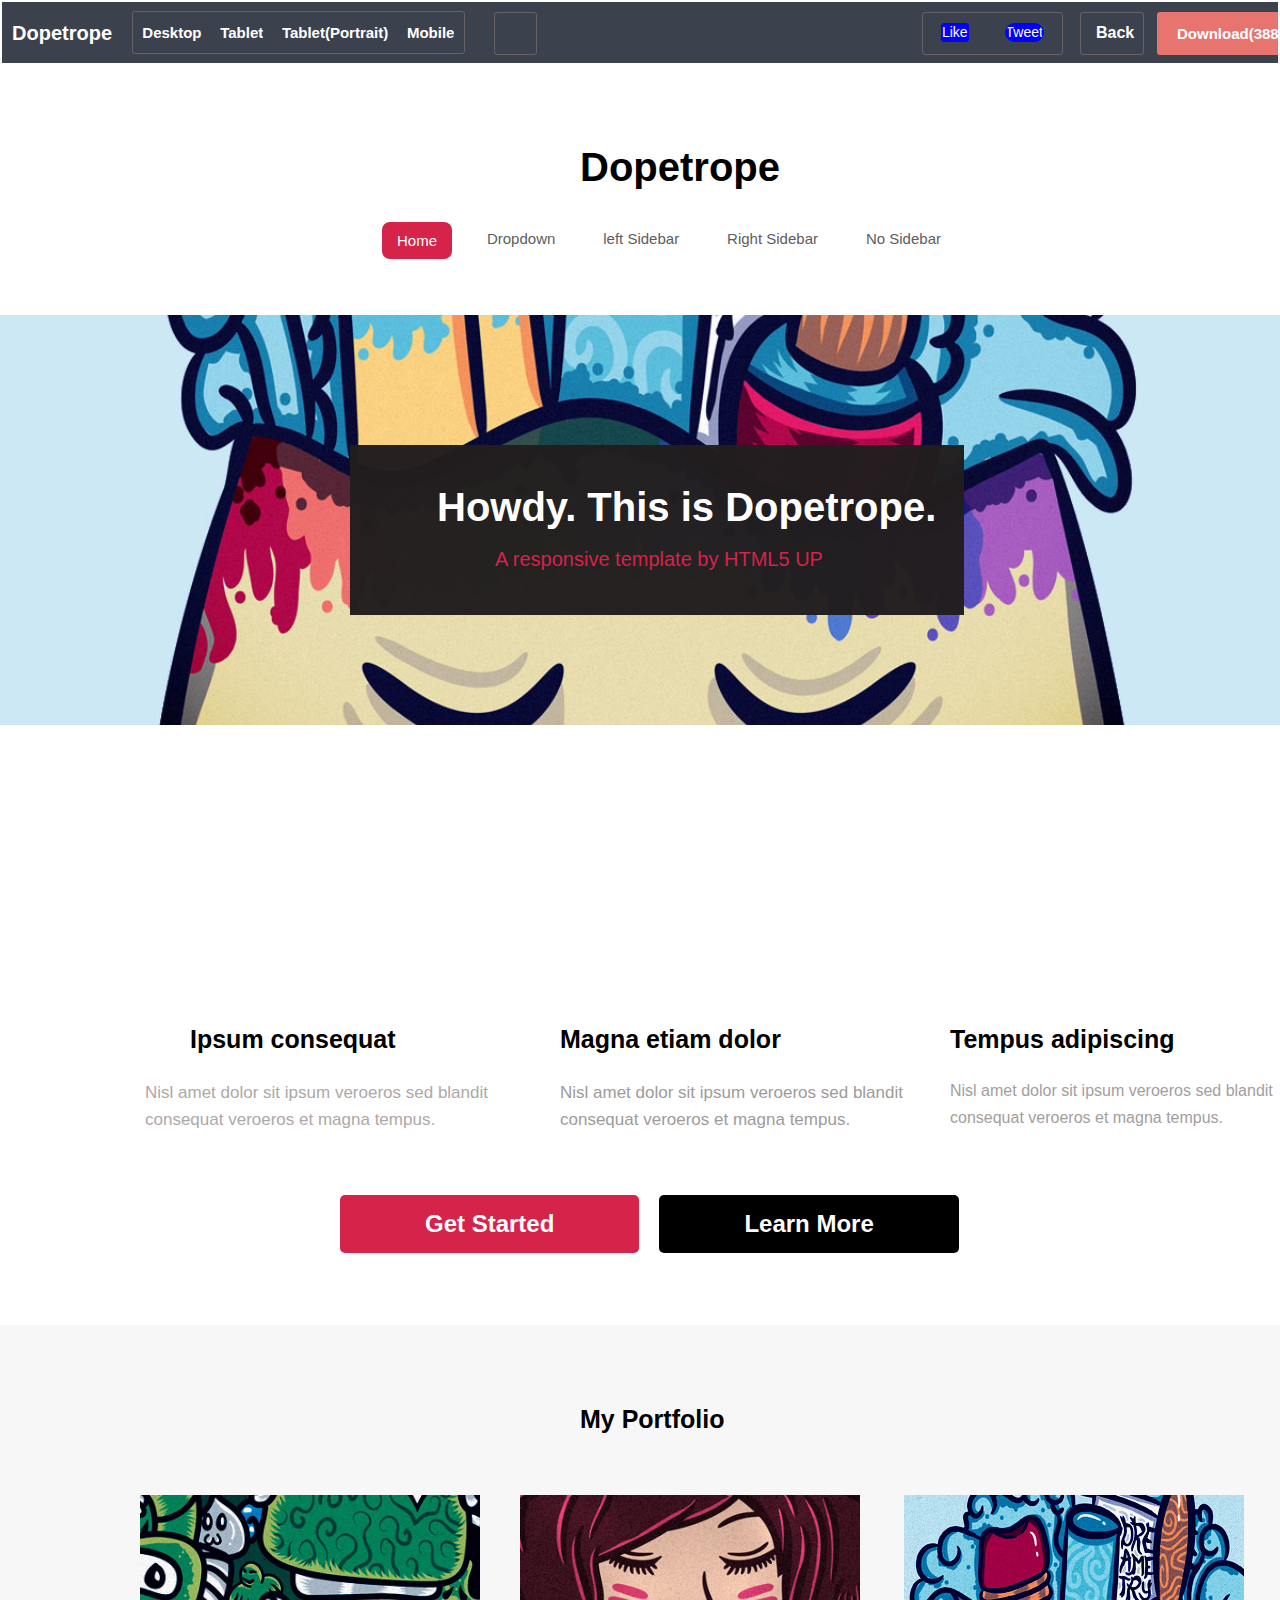
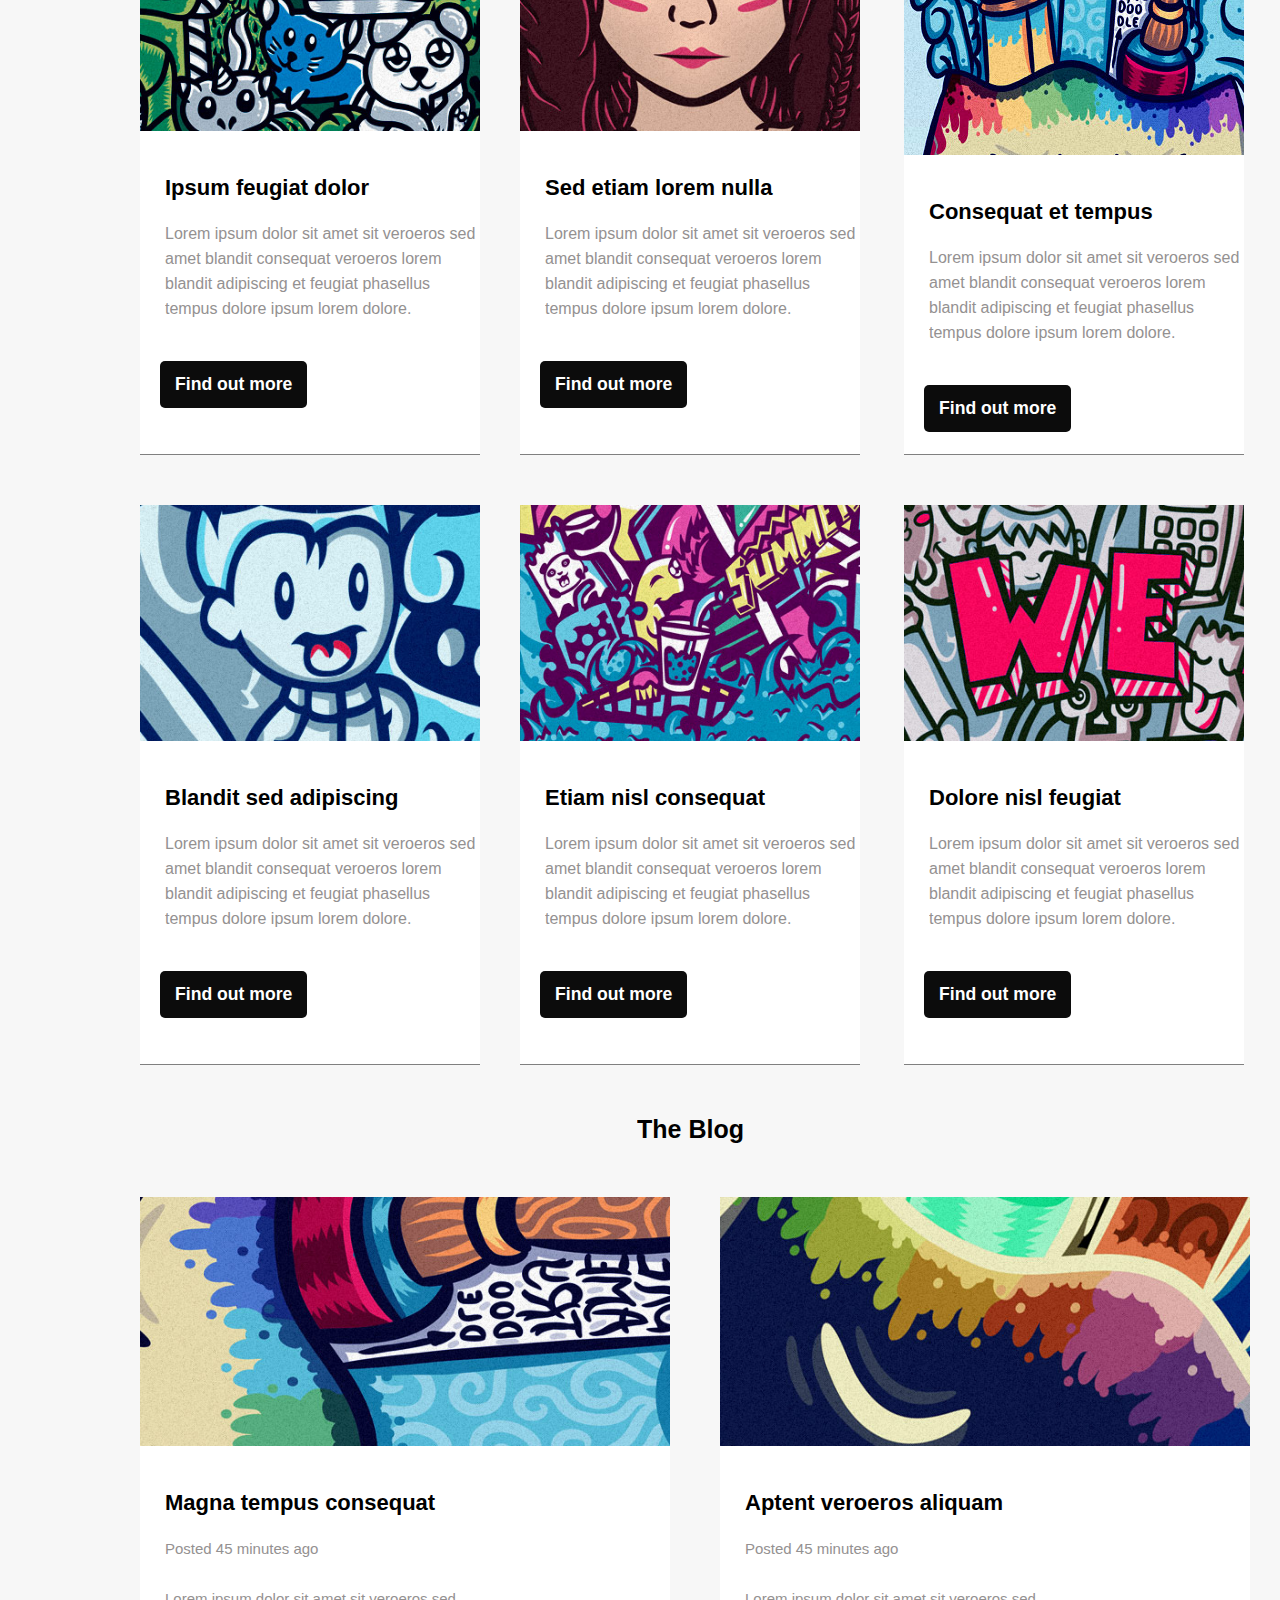
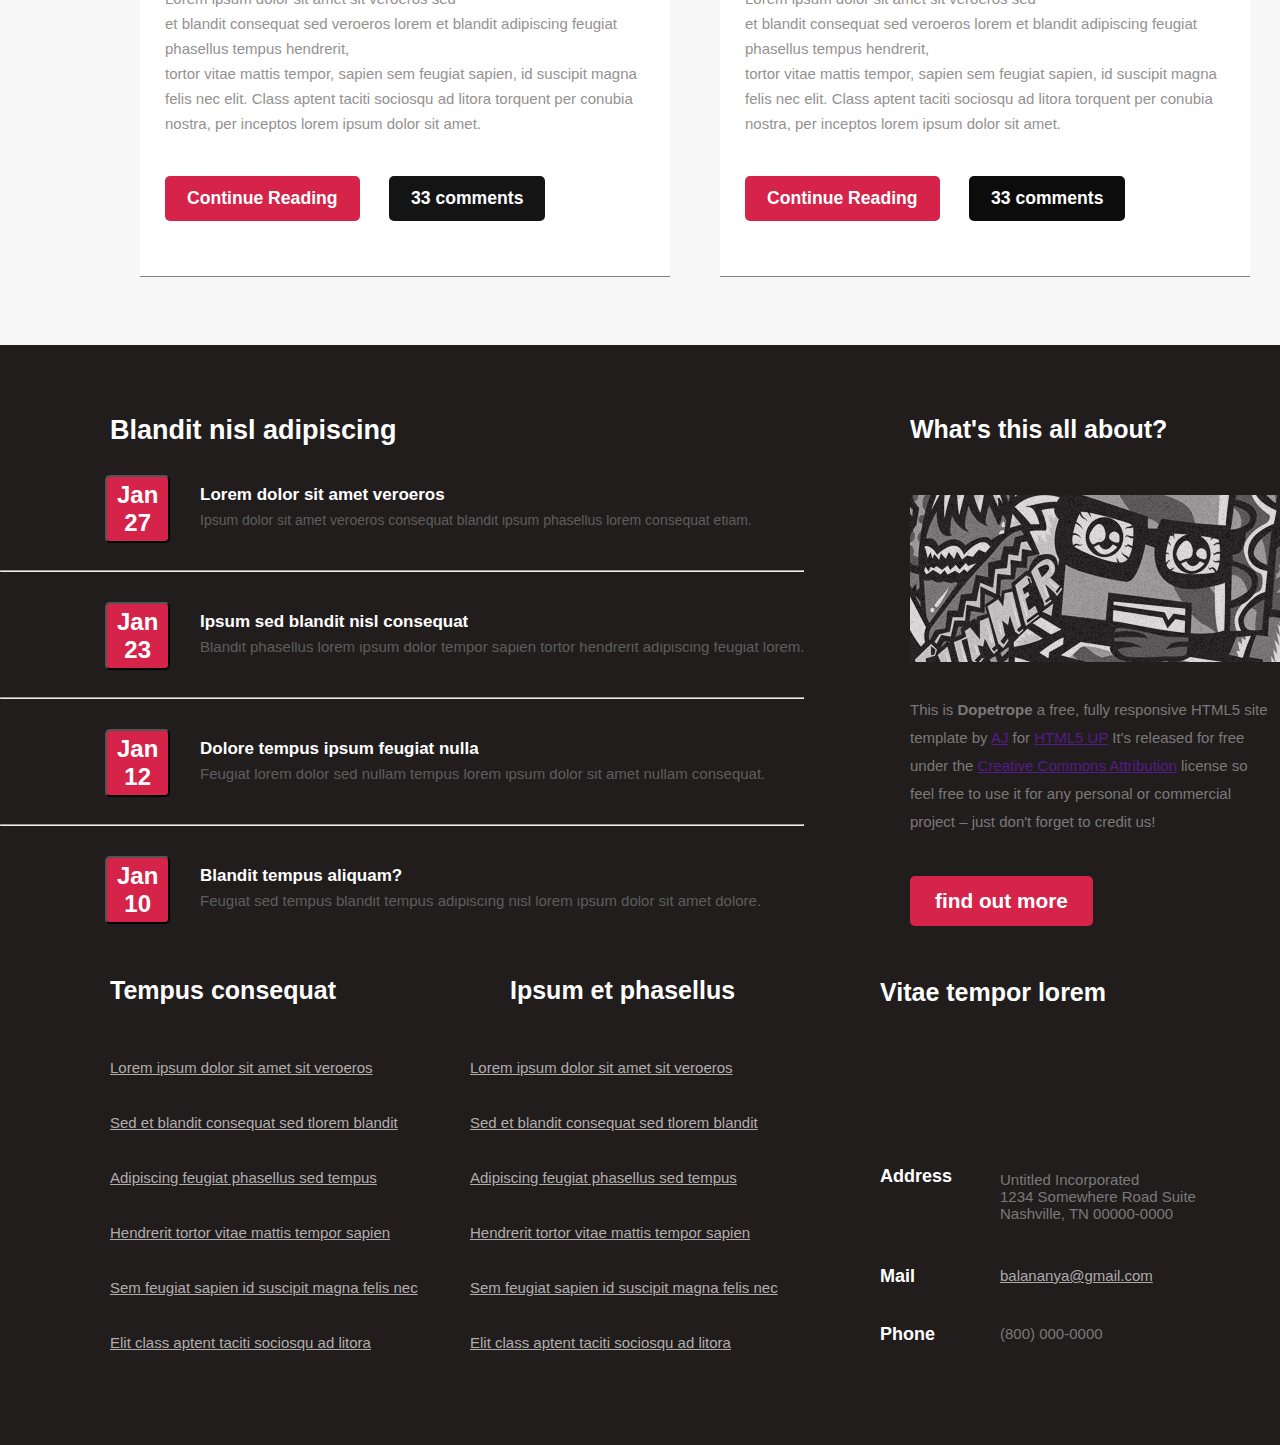
<file: index.html>
<!DOCTYPE html>
<html lang="en">
<head>
    <meta charset="UTF-8">
    <meta name="viewport" content="width=device-width, initial-scale=1.0">
    <title>Dopetrope | HTML5 UP</title>
    <link rel="stylesheet" href="./Dopetrope.css">
    <link rel="stylesheet" href="https://cdnjs.cloudflare.com/ajax/libs/font-awesome/6.4.2/css/all.min.css" integrity="sha512-z3gLpd7yknf1YoNbCzqRKc4qyor8gaKU1qmn+CShxbuBusANI9QpRohGBreCFkKxLhei6S9CQXFEbbKuqLg0DA==" crossorigin="anonymous" referrerpolicy="no-referrer" />
    <link rel="icon" type="image/x-icon" href="C:\Users\Lenovo\Desktop\web-tech\CSS\day12\image\htmlup_logo_icon_169027.png">
</head>
<body>
    <nav>
        <div class="logo">
           <p>Dopetrope</p>
        </div>
        <div class="left">
            <p>Desktop</p>
            <p>Tablet</p>
            <p>Tablet(Portrait)</p>
            <p>Mobile</p>
        </div>
        <div class="left-1">
          <i class="fa-solid fa-share-from-square" style="color: #ffffff;"></i>
        </div>

        <div class="right">
           <p><i class="fa-solid fa-thumbs-up" style="color: #feffff;"></i>Like</p>
           <p style="border-radius: 10px;"><i class="fa-brands fa-twitter" style="color: #fafbfb;" margin-top: 10px;
            margin-left: 10px;
            font-size: 25px;></i>Tweet</p>
        </div>
        <div class="right-1">
            <p>Back</p>
        </div>
        <div class="right-2">
           <button>Download(388,784)</button>
        </div>
    </nav> 

    <section>
        <h1>Dopetrope</h1>
        <div class="list">
          <span
            style="
              border: 2px solid;
              background-color: #d52349;
              color: white;
              border-radius: 10px;
            "
            >Home</span
          >
          <span>Dropdown</span>
          <span>left Sidebar</span>
          <span>Right Sidebar</span>
          <span>No Sidebar</span>
        </div>
      </section>

      <div class="demo">
        <div class="demo1">
          <h1>Howdy. This is Dopetrope.</h1>
          <br />
          <p>A responsive template by HTML5 UP</p>
        </div>
      </div>

      <div class="banner1">
        <h2>Ipsum consequat</h2>
        <p>
          Nisl amet dolor sit ipsum veroeros sed blandit <br />
          <span> consequat veroeros et magna tempus.</span>
        </p>
      </div>
      <div class="banner2">
        <h2>Magna etiam dolor</h2>
        <p>
          Nisl amet dolor sit ipsum veroeros sed blandit <br />
          consequat veroeros et magna tempus.
        </p>
      </div>
      <div class="banner3">
        <h2>Tempus adipiscing</h2>
        <p>
          Nisl amet dolor sit ipsum veroeros sed blandit <br />
          consequat veroeros et magna tempus.
        </p>
      </div>
      <div class="btn">
          <p><button>Get Started</button></p>
          <p><button style="background-color: black">Learn More</button></p>
      </div>

      <div id="portfolio">
        <h2>My Portfolio</h2>
        <div class="img1">
          <img src="./image/pic02.jpg" alt="" style="width: 100%" />
          <h3>Ipsum feugiat dolor</h3>
          <p>
            Lorem ipsum dolor sit amet sit veroeros sed <br />
            amet blandit consequat veroeros lorem <br />
            blandit adipiscing et feugiat phasellus <br />
            tempus dolore ipsum lorem dolore.
          </p>
          <button>Find out more</button>
        </div>
  
        <div class="img2">
          <img src="./image/pic03.jpg" alt="" style="width: 100%" />
          <h3>Sed etiam lorem nulla</h3>
          <p>
            Lorem ipsum dolor sit amet sit veroeros sed <br />
            amet blandit consequat veroeros lorem <br />
            blandit adipiscing et feugiat phasellus <br />
            tempus dolore ipsum lorem dolore.
          </p>
          <button>Find out more</button>
        </div>
  
        <div class="img3">
          <img src="./image/pic04.jpg" alt=""  />
          <h3>Consequat et tempus</h3>
          <p>
            Lorem ipsum dolor sit amet sit veroeros sed <br />
            amet blandit consequat veroeros lorem <br />
            blandit adipiscing et feugiat phasellus <br />
            tempus dolore ipsum lorem dolore.
          </p>
          <button>Find out more</button>
        </div>
  
        <div class="img4">
          <img src="./image/pic05.jpg" alt="" style="width: 100%" />
          <h3>Blandit sed adipiscing</h3>
          <p>
            Lorem ipsum dolor sit amet sit veroeros sed <br />
            amet blandit consequat veroeros lorem <br />
            blandit adipiscing et feugiat phasellus <br />
            tempus dolore ipsum lorem dolore.
          </p>
          <button>Find out more</button>
        </div>
        <div class="img5">
          <img src="./image/pic06.jpg" alt="" style="width: 100%" />
          <h3>Etiam nisl consequat</h3>
          <p>
            Lorem ipsum dolor sit amet sit veroeros sed <br />
            amet blandit consequat veroeros lorem <br />
            blandit adipiscing et feugiat phasellus <br />
            tempus dolore ipsum lorem dolore.
          </p>
          <button>Find out more</button>
        </div>
        <div class="img6">
          <img src="./image/pic07.jpg" alt="" style="width: 100%" />
          <h3>Dolore nisl feugiat</h3>
          <p>
            Lorem ipsum dolor sit amet sit veroeros sed <br />
            amet blandit consequat veroeros lorem <br />
            blandit adipiscing et feugiat phasellus <br />
            tempus dolore ipsum lorem dolore.
          </p>
          <button>Find out more</button>
        </div>

        <h4>The Blog</h4>
      <div class="blog1">
        <img src="./image/pic08.jpg" alt="" style="width: 100%;"/>
        <h3>Magna tempus consequat</h3>
        <p>
          Posted 45 minutes ago <br /><br />
          Lorem ipsum dolor sit amet sit veroeros sed <br>
          et blandit consequat sed veroeros lorem et blandit adipiscing feugiat phasellus tempus
          hendrerit, <br>tortor vitae mattis tempor, sapien sem feugiat sapien, id
          suscipit magna <br> felis nec elit. Class aptent taciti sociosqu ad litora
          torquent per conubia <br>nostra, per inceptos lorem ipsum dolor sit amet.
        </p>
        <button><i class="fa-solid fa-book" style="color: #8f9292;"></i> Continue Reading</button>
        <button style="background-color: #141415;"><i class="fa-solid fa-comment" style="color: #97979c;"></i> 33 comments</button>
      </div>

      <div class="blog2">
         <img src="./image/pic09.jpg" alt="" style="width: 100%;">
         <h3>Aptent veroeros aliquam</h3>
         <p>
            Posted 45 minutes ago <br /><br />
          Lorem ipsum dolor sit amet sit veroeros sed <br>
          et blandit consequat sed veroeros lorem et blandit adipiscing feugiat phasellus tempus
          hendrerit, <br>tortor vitae mattis tempor, sapien sem feugiat sapien, id
          suscipit magna <br> felis nec elit. Class aptent taciti sociosqu ad litora
          torquent per conubia <br>nostra, per inceptos lorem ipsum dolor sit amet.
         </p>
         <button><i class="fa-solid fa-book" style="color: #b6bbbb;"></i> Continue Reading</button>
         <button style="background-color: #0c0c0c;"><i class="fa-solid fa-comment" style="color: #929294;"></i> 33 comments</button>
      </div>
    </div>

    <div id="footer">
        <section class="sec1">
          <h2>Blandit nisl adipiscing</h2>
          <div class="para1">
            <button>Jan <br> 27</button>
            <h4>Lorem dolor sit amet veroeros</h4>
            <p>Ipsum dolor sit amet veroeros consequat blandit ipsum phasellus lorem consequat etiam.</p>
           <hr>   
          </div>

          <div class="para2">
           <button>Jan <br>23</button>
           <h4>Ipsum sed blandit nisl consequat</h4>
           <p>Blandit phasellus lorem ipsum dolor tempor sapien tortor hendrerit adipiscing feugiat lorem.</p>
           <hr>
          </div>

          <div class="para3">
            <button>Jan <br>12</button>
            <h4>Dolore tempus ipsum feugiat nulla</h4>
            <p>Feugiat lorem dolor sed nullam tempus lorem ipsum dolor sit amet nullam consequat.</p>
            <hr>
          </div>

          <div class="para4">
            <button>Jan <br>10</button>
            <h4>Blandit tempus aliquam?</h4>
            <p>Feugiat sed tempus blandit tempus adipiscing nisl lorem ipsum dolor sit amet dolore.</p>
            
          </div>
        </section>

        <section class="sec2">
           <h2>What's this all about?</h2>
           <img src="./image/pic10.jpg" alt="">
           <p>
            This is <b>Dopetrope </b>a free, fully responsive HTML5 site <br>
            template by <a href=""> AJ</a> for <a href="">HTML5 UP</a> It's released for free <br>
             under the <a href="">Creative Commons Attribution</a> license so <br>
              feel free to use it for any personal or commercial <br>
              project – just don't forget to credit us!
           </p>
           <button>find out more</button>
        </section>

        <div class="sec3">
           <h2>Tempus consequat</h2>
           <div class="anch">
           <a href="">Lorem ipsum dolor sit amet sit veroeros</a> <br>
           <a href="">Sed et blandit consequat sed tlorem blandit</a><br> 
           <a href="">Adipiscing feugiat phasellus sed tempus</a> <br>
           <a href="">Hendrerit tortor vitae mattis tempor sapien</a><br>
           <a href="">Sem feugiat sapien id suscipit magna felis nec</a><br>
           <a href="">Elit class aptent taciti sociosqu ad litora</a>
          </div>
        </div>

        <div class="sec4">
          <h2>Ipsum et phasellus</h2>
          <div class="anch1">
          <a href="">Lorem ipsum dolor sit amet sit veroeros</a>  <br>
           <a href="">Sed et blandit consequat sed tlorem blandit</a> <br>
           <a href="">Adipiscing feugiat phasellus sed tempus</a> <br>
           <a href="">Hendrerit tortor vitae mattis tempor sapien</a> <br>
           <a href="">Sem feugiat sapien id suscipit magna felis nec</a> <br>
           <a href="">Elit class aptent taciti sociosqu ad litora</a>
           </div>
        </div>

        <div class="sec5">
          <h2>Vitae tempor lorem</h2>
            <ul type="none">
              <li><i class="fa-brands fa-square-facebook" style="color: #858586;"></i></li>
              <li><i class="fa-brands fa-square-twitter" style="color: #1120f3;"></i></li>
              <li><i class="fa-brands fa-square-instagram" style="color: #ec0cda;"></i></li>
              <li><i class="fa-brands fa-linkedin" style="color: #0318d3;"></i></li>
              <li><i class="fa-brands fa-square-tumblr" style="color: #808383;"></i></li>
            </ul>
        
           <h4>Address</h4>
           <p id="demo1">Untitled Incorporated <br>
1234 Somewhere Road Suite <br>
Nashville, TN 00000-0000</p>

<h3>Mail</h3>
<p id="demo2"><a href="" style="color:#acaaaa;">balananya@gmail.com</a></p>

<h5>Phone</h5>
<p id="demo3">(800) 000-0000</p>
        </div>
    </div>
</body>
</html>
</file>
<file: Dopetrope.css>
*{
    margin: 0%;
    padding: 0%;
    overflow-x: hidden;
    box-sizing: border-box;
    font-family: 'Source Sans Pro', Arial, sans-serif;
}
nav{
    border:2px solid;
    width: 100%;
    height:65px;
    background: rgba(55, 61, 73, 0.975);
    color: #fff;
    box-shadow: none;
    
}
.logo p{
    font-size: 20px;
    font-weight: 700;
    position: absolute;
    margin-top: 20px;
    margin-left: 10px;
}
.left{
    border:1px solid rgb(101, 99, 99);
    display: flex;
    height:43px;
    width:26%;
    position: absolute;
    margin-left: 130px;
    justify-content: space-around;
    align-items: center;
    margin-top: 9px;
    font-size: 15px;
    font-weight: 700;
    border-radius: 3px;
}
.left-1{
    border:1px solid rgb(101, 99, 99);
    width:43px;
    height:43px;
    position: absolute;
    /* align-items: center; */
    margin-left: 492px ;
    margin-top: 10px;
    border-radius: 3px;
}
.left-1 i{
    margin-top: 10px;
    margin-left: 10px;
    font-size: 25px;
}
.right{
    border:1px solid rgb(101, 99, 99);
    height:43px;
    width:11%;
    display: flex;
    position: absolute;
    margin-left: 920px;
    margin-top: 10px;
    justify-content: space-around;
    border-radius: 3px;
    /* align-content: center; */
   
}
.right p{
    border:1px solid blue;
     border-radius: 2px;
     height:19px;
     font-size: 14px;
     /* padding-top: 20px ; */
     margin-top: 10px;
     background-color: blue;
     border-radius: 3px;
}
.right-1 p{
    border:1px solid rgb(101, 99, 99);
  width:5%;
  height:43px;
  position: absolute;
  margin-left:1078px ;
  margin-top: 10px;
  padding-top: 11px;
  padding-left: 15px;
  font-weight: 700;
  border-radius: 3px;
  
  /* align-items: center; */
}
.right-2 button{
    padding: 13px 20px;
    margin-top: 10px;
    font-size: 15px;
   margin-left: 1155px;
   /* border:none;   */
   cursor: pointer;
   background: #e7746f;
   /* border-color: #e7746f; */
   border-radius: 3px;
   border:none;
   color: white;
   font-weight: 700;
}
section>h1{
    font-weight: 800;
    margin-left: 580px;
    margin-top:80px;
    font-size: 40px;
}
.list{
    position: absolute;
    display: flex;
    /* justify-content: space-between; */
   /* border: 2px solid; */
    margin-left: 380px;
    margin-top:30px;
    /* border: 2px solid; */
    width:45%;
    justify-content: space-between;
}
.list span{
    padding: 10px 15px;
    font-size: 15px;
    font-weight: 500;
    color: #5d5d5d;
}
.demo{
    margin-top: 125px;
    height: 410px;
    width:100%;
    /* border:2px solid; */
    background-image: url(./image/bg_img.jpg);
    background-size: cover;
}
.demo1{
    background-color: rgba(34, 30, 31, 0.98);
    width:48%;
    height: 170px;
    margin-left: 350px;
    margin-top: 130px;
    /* padding: 50px 80px; */
}

.demo h1{    
    font-size: 40px;
    color: white;
    font-weight: 700;
    margin-left: 87px;
    margin-top: 40px;
}
.demo p{    
    font-size: 20px;
    color: white;
    /* font-weight: 300; */
    color:#d52349;
    margin-left: 145px;
    font-weight: 500;
}

.banner1{
    position: absolute;
    margin-top: 300px;
}
.banner1 h2{
    /* position: absolute; */
    font-size: 25px;
    margin-left: 190px;
    margin-top: 0px;
}
.banner1 p{
    font-size: 17px;
    color: #aea8a8;
    margin-left: 145px;
    margin-top: 25px;
    line-height: 27px;
} 
.banner2 {
    position: absolute;
    margin-top: 300px;
}
.banner2 h2{
    font-size: 25px;
    margin-left: 560px;
}
.banner2 p{
    font-size: 17px;
    color: #9e9b9b;
    margin-left: 560px;
    margin-top: 25px;
    line-height: 27px;
} 
.banner3 {
    position: absolute;
    margin-top: 300px;
}
.banner3 h2{
    font-size: 25px;
    margin-left: 950px;
}
.banner3 p{
    font-size: 16px;
    color: #a39e9e;
    margin-left: 950px;
    margin-top: 23px;
    line-height: 27px;
} 
.btn{
    position: absolute;
    margin-top: 470px;  
}
.btn ul{
    display: flex;
    width: 200px;
   margin-left: 400px;
}
.btn {
   margin-left: 320px; 
   display:flex ;
}
.btn p{
    padding-left: 20px;
}
.btn button{
    padding: 15px 85px;
    font-size: 1.5em;
   text-align: center;
   border-radius: 5px;
   background-color: #d52349;
   color:white;
   font-weight: 600;
   cursor:pointer;
   border: none;  
}

#portfolio{
    width: 100%;
    height:2220px;
    /* border:2px solid; */
    position: relative;
    background:#f7f7f7 ;
    margin-top: 600px;
}
#portfolio h2{
    position:absolute;
    margin-top: 80px;
    margin-left: 580px;  
    font-weight: 700;
    font-size: 25px;
}
.img1{
     border:1px solid grey; 
     border-top: none;
     border-left: none;
     border-right: none;
    width:340px;
    height:560px;
    position: absolute;
    margin-top: 170px;
    margin-left: 140px;
    background-color: white;
}
.img1 h3,.img2 h3{
    font-size:22px;
    margin-top:40px;
    margin-left:25px;
}
.img1 p,.img2 p{
    font-size: 16px;
    color: #949191;
    margin-top: 20px;
    line-height: 25px;
    margin-left: 25px;
}
.img1 button ,.img2 button{
    margin-left: 20px;
    margin-top: 40px;
    padding:13px 15px;
    font-size: 1.1em;
    text-align: center;
    border-radius: 5px;
    background-color: #0c0c0c;
    color:white;
    font-weight: 600;
    cursor:pointer;
    border:none;
}
.img2{
    border:1px solid grey; 
    border-top: none;
    border-left: none;
    border-right: none;
    width:340px;
    height:560px;
    position: absolute;
    margin-top: 170px;
    margin-left: 520px;
    background-color: white;
}

.img3{
    border:1px solid grey; 
     border-top: none;
     border-left: none;
     border-right: none;
    width:340px;
    height:560px;
    position: absolute;
    margin-top: 170px;
    margin-left: 904px;
    background-color: white;
    
}
.img3 h3{
    font-size:22px;
    margin-top:40px;
    margin-left:25px;
}
.img3 p{
    font-size: 16px;
    color: #949191;
    margin-top: 20px;
    line-height: 25px;
    margin-left: 25px;
}
.img3 button{
    margin-left: 20px;
    margin-top: 40px;
    padding:13px 15px;
    font-size: 1.1em;
    text-align: center;
    border-radius: 5px;
    background-color: #0c0c0c;
    color:white;
    font-weight: 600;
    cursor:pointer;
    border:none;
}
.img4{
    border:1px solid grey; 
     border-top: none;
     border-left: none;
     border-right: none;
    width:340px;
    height:560px;
   position: absolute;
   margin-top: 780px;
   margin-left: 140px;
   background-color: white;
}
.img4 h3{
    font-size:22px;
    margin-top:40px;
    margin-left:25px;
}
.img4 p{
    font-size: 16px;
    color: #949191;
    margin-top: 20px;
    line-height: 25px;
    margin-left: 25px;
}
.img4 button{
    margin-left: 20px;
    margin-top: 40px;
    padding:13px 15px;
    font-size: 1.1em;
    text-align: center;
    border-radius: 5px;
    background-color: #0c0c0c;
    color:white;
    font-weight: 600;
    cursor:pointer;
    border:none;
}

.img5{
    border:1px solid grey; 
     border-top: none;
     border-left: none;
     border-right: none; 
    width:340px;
    height:560px;
    position: absolute;
    margin-top: 780px;
    margin-left: 520px;
    background-color: white;
}
.img5 h3{
    font-size:22px;
    margin-top:40px;
    margin-left:25px;
}
.img5 p{
    font-size: 16px;
    color: #949191;
    margin-top: 20px;
    line-height: 25px;
    margin-left: 25px;
}
.img5 button{
    margin-left: 20px;
    margin-top: 40px;
    padding:13px 15px;
    font-size: 1.1em;
    text-align: center;
    border-radius: 5px;
    background-color: #0c0c0c;
    color:white;
    font-weight: 600;
    cursor:pointer;
    border:none;
}

.img6{
    border:1px solid grey; 
    border-top: none;
    border-left: none;
    border-right: none;
    width:340px;
    height:560px;
    position: absolute;
    margin-top: 780px;
    margin-left: 904px;
    background-color: white;
}
.img6 h3{
    font-size:22px;
    margin-top:40px;
    margin-left:25px;
}
.img6 p{
    font-size: 16px;
    color: #949191;
    margin-top: 20px;
    line-height: 25px;
    margin-left: 25px;
}
.img6 button{
    margin-left: 20px;
    margin-top: 40px;
    padding:13px 15px;
    font-size: 1.1em;
    text-align: center;
    border-radius: 5px;
    background-color: #0c0c0c;
    color:white;
    font-weight: 600;
    cursor:pointer;
    border:none;
}

#portfolio h4{
    position:absolute;
    margin-top: 1390px;
    margin-left: 637px;  
    font-weight: 700;
    font-size: 25px;
}

.blog1{
    border:1px solid grey; 
    border-top: none;
    border-left: none;
    border-right: none;
   width:530px;
   height:680px;
   position: absolute;
   margin-top: 1472px;
   margin-left: 140px;
   background-color: white;
}
.blog1 h3 {
    font-size:22px;
    margin-top:40px;
    margin-left:25px;
 }
 .blog1 p{
    font-size: 15px;
    color: #949191;
    margin-top: 20px;
    line-height: 25px;
    margin-left: 25px;
 }
 .blog1 button{
    margin-left: 25px;
    margin-top: 40px;
    padding:12px 22px;
    font-size: 1.1em;
    text-align: center;
    border-radius: 5px;
    background-color: #d52349;
    color:white;
    font-weight: 700;
    cursor:pointer;
    border:none;
 }
 .blog2{
    border:1px solid grey; 
     border-top: none;
     border-left: none;
     border-right: none;
    width:530px;
    height:680px;
    position: absolute;
    margin-top: 1472px;
    margin-left: 720px;
    background-color: white;
}
.blog2 h3{
    font-size:22px;
    margin-top:40px;
    margin-left:25px;
 }
 .blog2 p{
    font-size: 15px;
    color: #949191;
    margin-top: 20px;
    line-height: 25px;
    margin-left: 25px;
 }
 .blog2 button{
    margin-left: 25px;
    margin-top: 40px;
    padding:12px 22px;
    font-size: 1.1em;
    text-align: center;
    border-radius: 5px;
    background-color: #d52349;
    color:white;
    font-weight: 700;
    cursor:pointer;
    border:none;
 }
 #footer{
    /* border: 2px solid; */
    width: 100%;
    height: 1100px;
    background-color:rgb(34, 29, 29);
    
 }
 .sec1{
    /* border:2px solid red; */
    /* height:620px;
    width:850px; */
    position: absolute;
 }
 .sec1 h2{
    font-size: 27px;
    font-weight: 700;
    margin-top: -10px;
    margin-left: 30px;
    color: white;
    padding: 80px ;
    position: absolute;
 }
 /* .para1{
    border: 2px solid;
    height: 150px;
    width:1050px;
   
 } */
 .para1 button{
    margin-left: 105px;
    margin-top: 130px;
    position: absolute;
    padding:4px 10px;
    font-size: 1.5em;
    text-align: center;
    border-radius: 5px;
    background-color: #d52349;
    color:white;
    font-weight: 700;  
 }
 .para1 h4{
    position: absolute;
    font-size: 17px;
    font-weight: 700;
    margin-top: 140px;
    margin-left: 200px;
    color: white;
 }
 .para1 p{
    font-size: 14px;
    color: #5d5d5d;
    margin-top: 170px;
    line-height: 10px;
    margin-left: 200px;
    margin-bottom: 30px;
    /* border: 2px solid; */
    height:25px;
       
 }

 .para2 button{
    margin-left: 105px;
    margin-top: 30px;
    position: absolute;
    padding:4px 10px;
    font-size: 1.5em;
    text-align: center;
    border-radius: 5px;
    background-color: #d52349;
    color:white;
    font-weight: 700;  
 }
 .para2 h4{
    position: absolute;
    font-size: 17px;
    font-weight: 700;
    margin-top: 40px;
    margin-left: 200px;
    color: white;
 }
 .para2 p{
    font-size: 15px;
    color: #5d5d5d;
    margin-top: 70px;
    line-height: 10px;
    margin-left: 200px;
    margin-bottom: 30px;
    height:25px; 
 }
 .para3 button{
    margin-left: 105px;
    margin-top: 30px;
    position: absolute;
    padding:4px 10px;
    font-size: 1.5em;
    text-align: center;
    border-radius: 5px;
    background-color: #d52349;
    color:white;
    font-weight: 700;  
 }
 .para3 h4{
    position: absolute;
    font-size: 17px;
    font-weight: 700;
    margin-top: 40px;
    margin-left: 200px;
    color: white;
 }
 .para3 p{
    font-size: 15px;
    color: #5d5d5d;
    margin-top: 70px;
    line-height: 10px;
    margin-left: 200px;
    margin-bottom: 30px; 
    height:25px;   
 }
 .para4 button{
    margin-left: 105px;
    margin-top: 30px;
    position: absolute;
    padding:4px 10px;
    font-size: 1.5em;
    text-align: center;
    border-radius: 5px;
    background-color: #d52349;
    color:white;
    font-weight: 700; 
 }
 .para4 h4{
    position: absolute;
    font-size: 17px;
    font-weight: 700;
    margin-top: 40px;
    margin-left: 200px;
    color: white;
 }
 .para4 p{
    font-size: 15px;
    color: #5d5d5d;
    margin-top: 70px;
    line-height: 10px;
    margin-left: 200px;
    margin-bottom: 30px; 
    height:25px;    
 }
  .sec2 h2{
    position: absolute;
    font-size: 25px;
    font-weight: 700;
    margin-top: 70px;
    margin-left: 910px;
    color: white;
  }
  .sec2 img{
     margin-top:150px;
     margin-left: 910px;
  }
  .sec2 p{
    font-size: 15px;
    margin-left: 910px;
    margin-top: 30px;
    line-height: 28px;
    color:#7a7979
  }
  .sec2 button{
    margin-left: 910px;
    margin-top: 40px;
    padding:13px 25px;
    font-size: 1.3em;
    text-align: center;
    border-radius: 5px;
    background-color: #d52349;
    color:white;
    font-weight: 700; 
    border:none;
  }

  .sec3{
    /* border:2px solid red; ; */
    margin-top: 50px;
    /* width:575px;
    height: 850px; */
    position: absolute;
  }
  .sec3 h2{
    margin-left: 110px;
    font-size: 25px;
    font-weight: 700;
    color: white;
  }
  .anch{
    /* border: 2px solid yellow; */
    /* height: 450px;
    width: 575px; */
    margin-left: 110px;
    margin-top: 35px;
    line-height: 55px;
    font-size: 15px;
  }
  .anch a{
    color:#b1adad;
  }
  .sec4{
    /* border:2px solid red; ; */
    margin-top: 50px;
    /* width:575px;
    height: 850px; */
    margin-left: 360px;
    position: absolute;
  }
  .sec4 h2{
    margin-left: 150px;
    font-size: 25px;
    font-weight: 700;
    color: white;
  }
  .anch1{
    /* border: 2px solid yellow; */
    /* height: 450px;
    width: 575px; */
    margin-left: 110px;
    margin-top: 35px;
    line-height: 55px;
    font-size: 15px;
  }
  .anch1 a{
    color:#b1adad;
  }
  /* .sec5{
    display: flex;
  } */
  .sec5{
    height:500px;
  }
  .sec5 h2{
    margin-left: 880px;
    font-size: 25px;
    font-weight: 700;
    margin-top: 52px;
    color: white;
    position: absolute;
  }
  .sec5 ul{
    display:flex;
    margin-top:130px;
    margin-left: 880px;
    position: absolute;
  }
  .sec5 ul li i{
    display: inline-block;
    width: 1em;
    height: 3em;
    text-align: center;
    border-radius: 5px; 
    font-size: 55px;
  }
  .sec5 h4{
    position: absolute;
    font-size: 18px;
    font-weight: 800;
    margin-left: 880px;
    margin-top: 240px;
    color: white;
  }
  .sec5 #demo1{
    font-size: 15px;
    /* font-weight: 800; */
    margin-left: 1000px;
    margin-top: 245px;
    color:#7a7979;
    position: absolute;
  }
  .sec5 h3{
    font-size: 18px;
    font-weight: 800;
    margin-left: 880px;
    margin-top: 340px;
    color: white;
  }
  .sec5 #demo2{
    font-size: 15px;
    /* font-weight: 800; */
    margin-left: 1000px;
    margin-top: -20px;
    color:#7a7979;
  }
  .sec5 h5{
    font-size: 18px;
    font-weight: 800;
    margin-left: 880px;
    margin-top: 40px;
    color: white;
  }
  .sec5 #demo3{
    font-size: 15px;
    /* font-weight: 800; */
    margin-left: 1000px;
    margin-top: -20px;
    color:#7a7979;
  }
</file>
